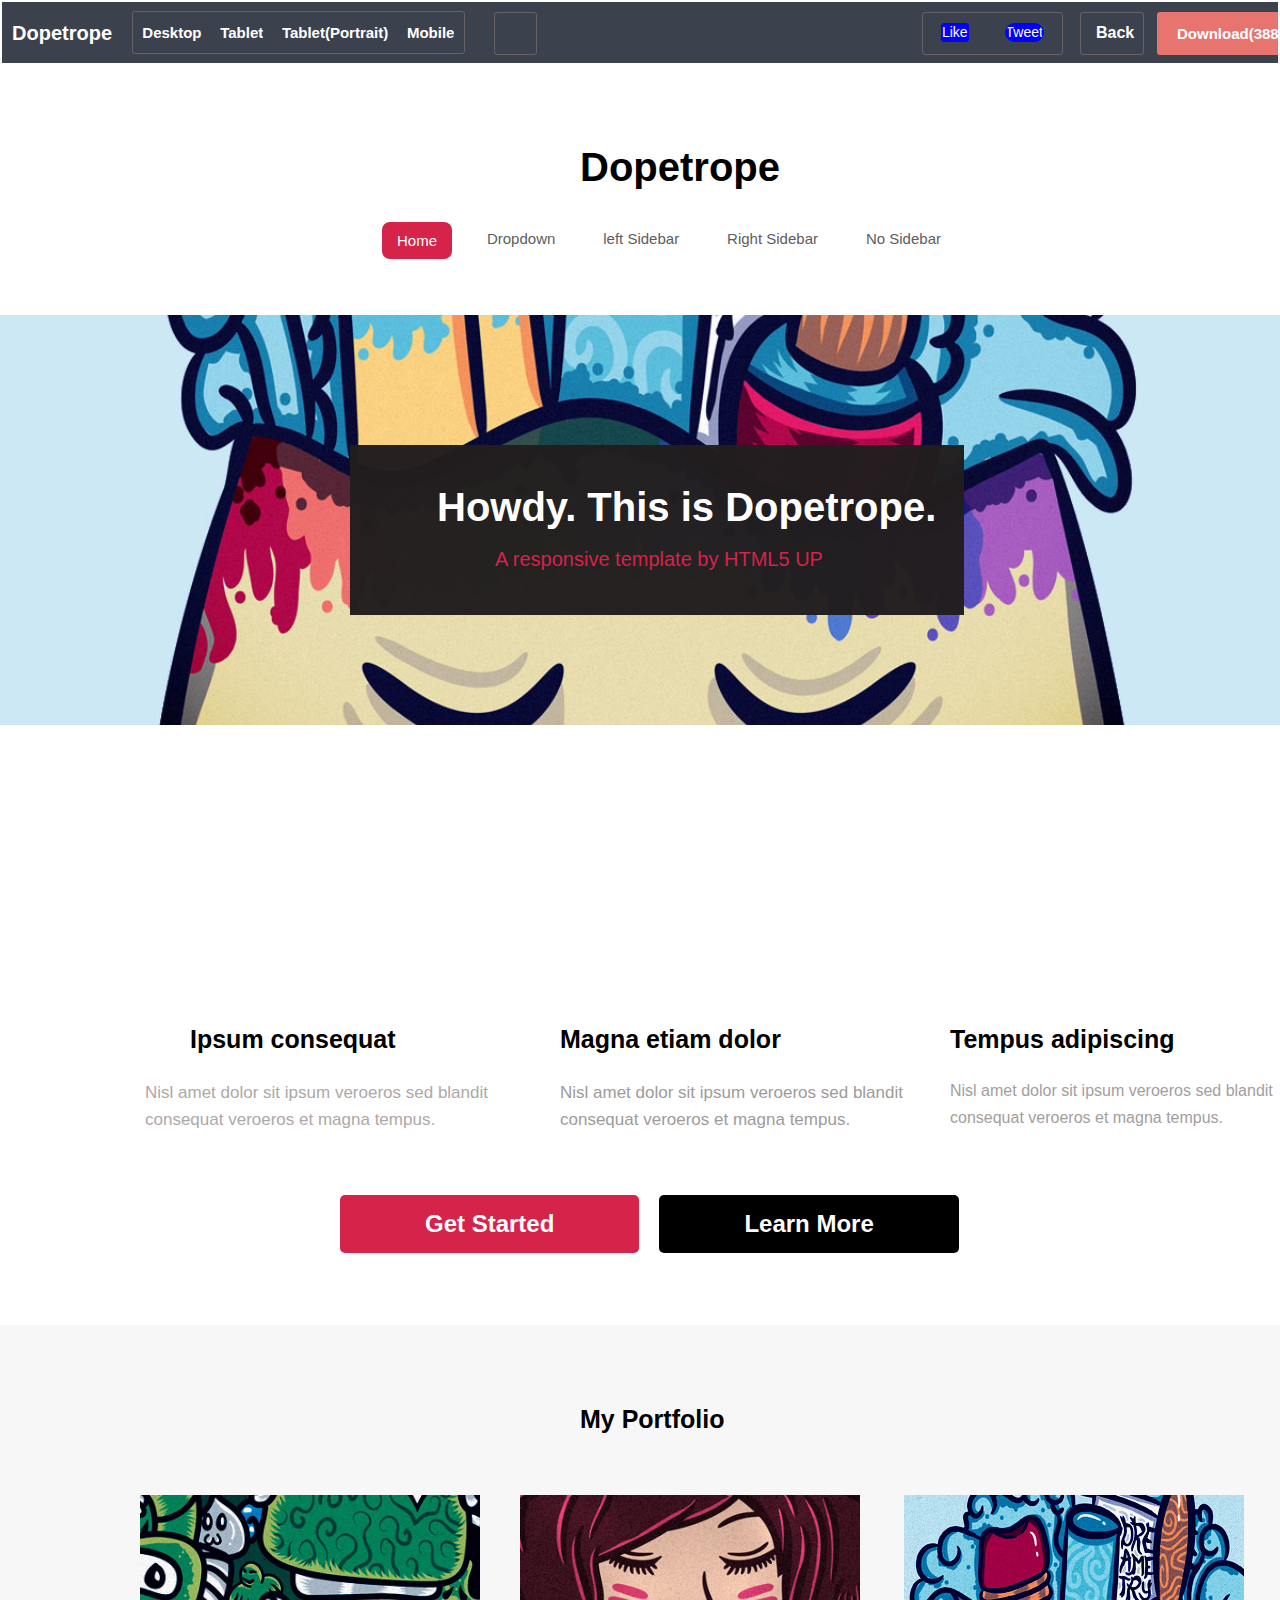
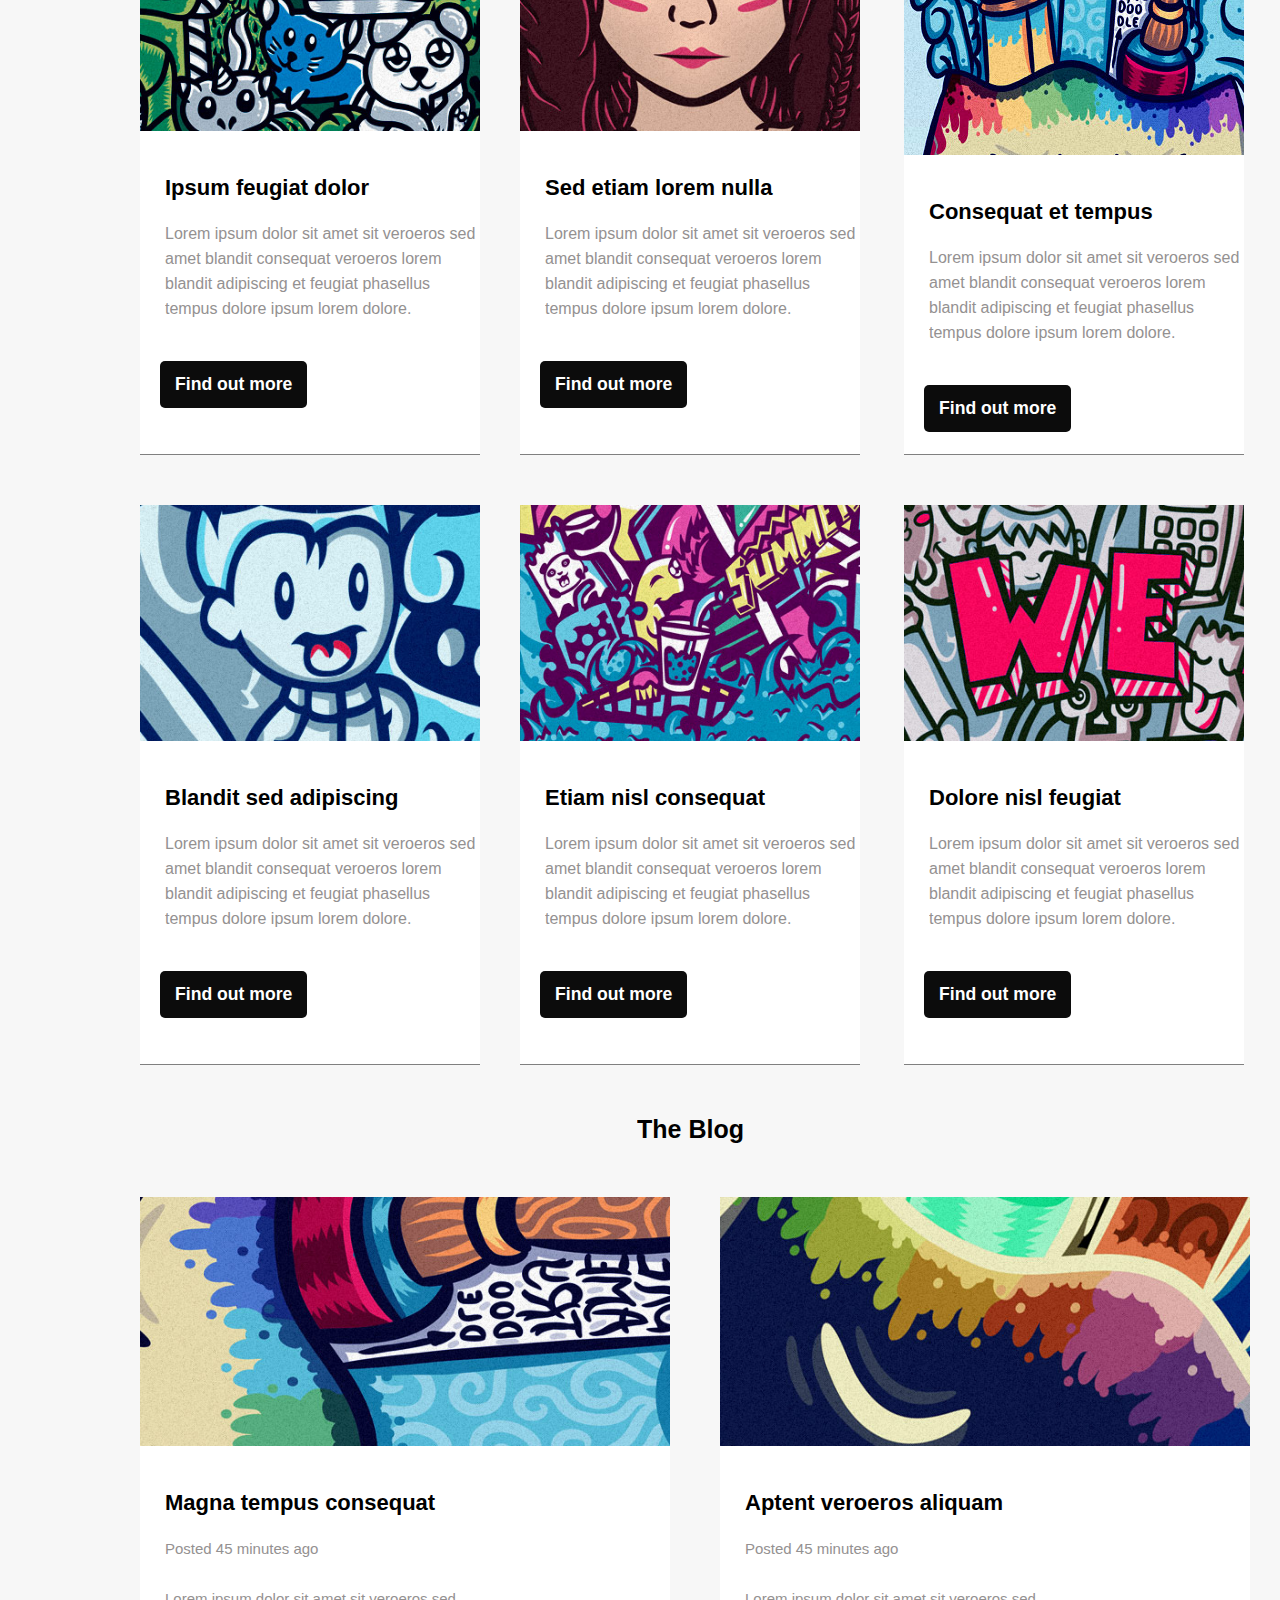
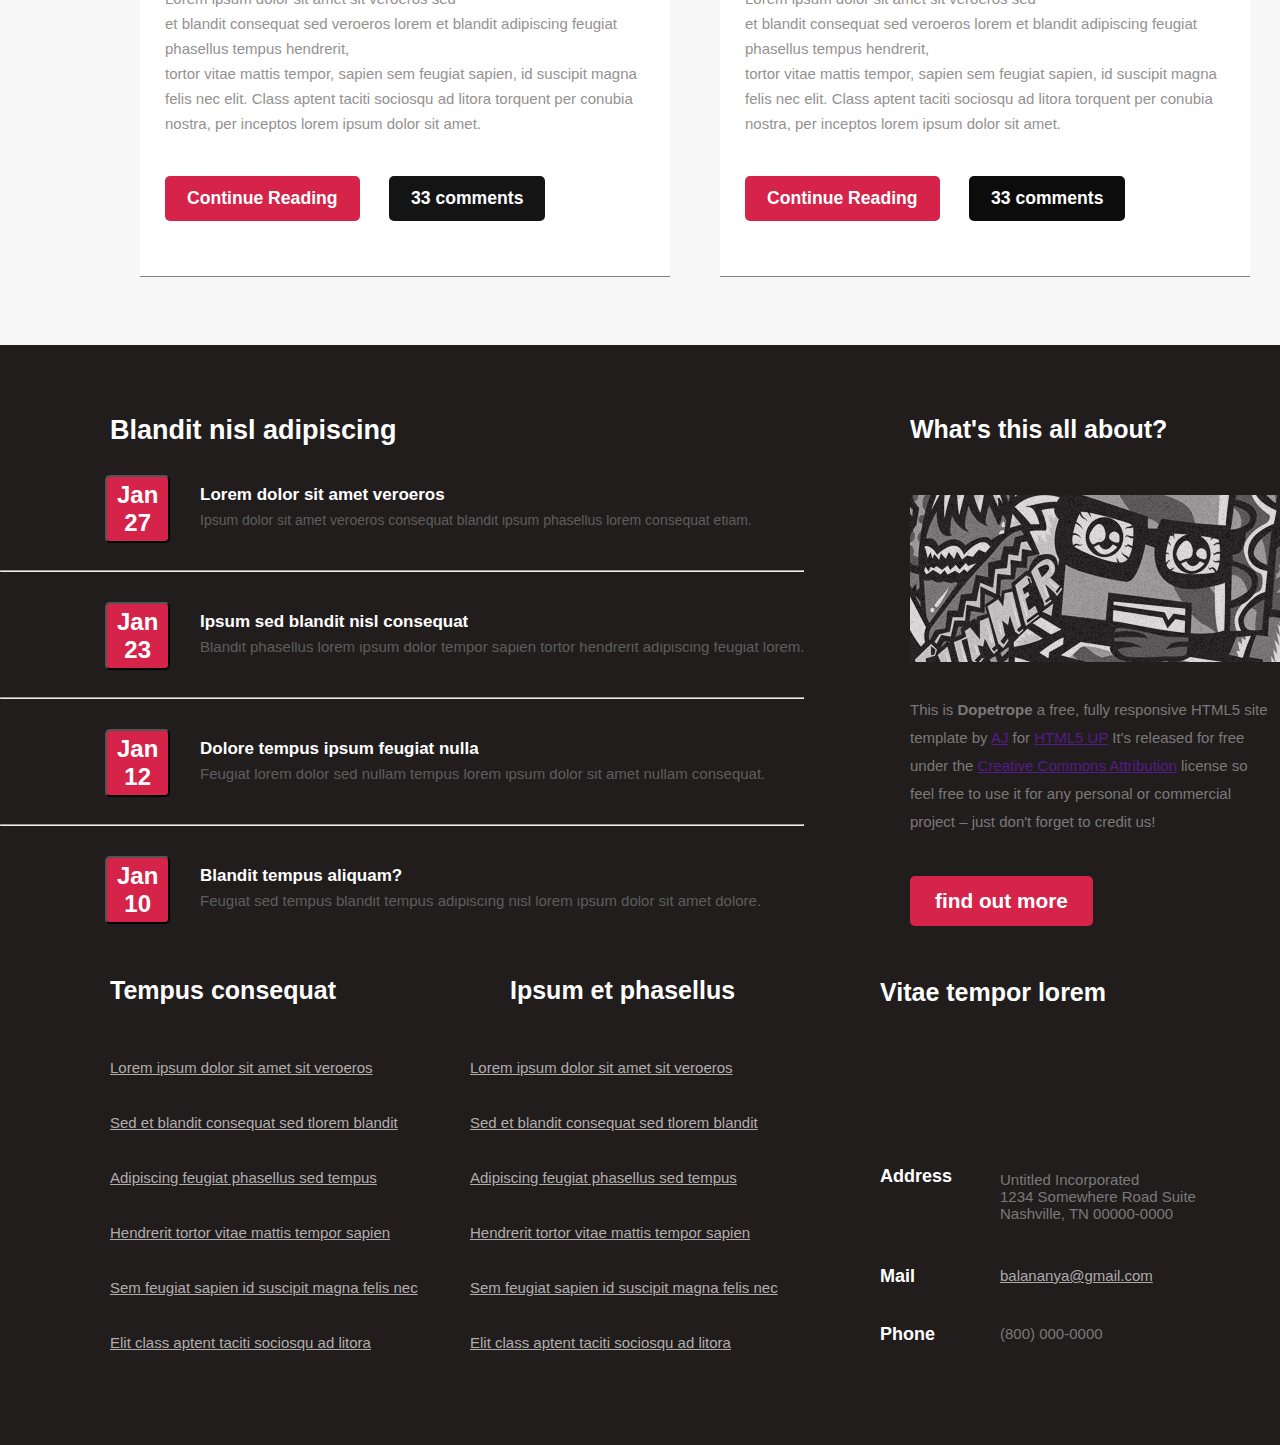
<file: index.html>
<!DOCTYPE html>
<html lang="en">
<head>
    <meta charset="UTF-8">
    <meta name="viewport" content="width=device-width, initial-scale=1.0">
    <title>Dopetrope | HTML5 UP</title>
    <link rel="stylesheet" href="./Dopetrope.css">
    <link rel="stylesheet" href="https://cdnjs.cloudflare.com/ajax/libs/font-awesome/6.4.2/css/all.min.css" integrity="sha512-z3gLpd7yknf1YoNbCzqRKc4qyor8gaKU1qmn+CShxbuBusANI9QpRohGBreCFkKxLhei6S9CQXFEbbKuqLg0DA==" crossorigin="anonymous" referrerpolicy="no-referrer" />
    <link rel="icon" type="image/x-icon" href="C:\Users\Lenovo\Desktop\web-tech\CSS\day12\image\htmlup_logo_icon_169027.png">
</head>
<body>
    <nav>
        <div class="logo">
           <p>Dopetrope</p>
        </div>
        <div class="left">
            <p>Desktop</p>
            <p>Tablet</p>
            <p>Tablet(Portrait)</p>
            <p>Mobile</p>
        </div>
        <div class="left-1">
          <i class="fa-solid fa-share-from-square" style="color: #ffffff;"></i>
        </div>

        <div class="right">
           <p><i class="fa-solid fa-thumbs-up" style="color: #feffff;"></i>Like</p>
           <p style="border-radius: 10px;"><i class="fa-brands fa-twitter" style="color: #fafbfb;" margin-top: 10px;
            margin-left: 10px;
            font-size: 25px;></i>Tweet</p>
        </div>
        <div class="right-1">
            <p>Back</p>
        </div>
        <div class="right-2">
           <button>Download(388,784)</button>
        </div>
    </nav> 

    <section>
        <h1>Dopetrope</h1>
        <div class="list">
          <span
            style="
              border: 2px solid;
              background-color: #d52349;
              color: white;
              border-radius: 10px;
            "
            >Home</span
          >
          <span>Dropdown</span>
          <span>left Sidebar</span>
          <span>Right Sidebar</span>
          <span>No Sidebar</span>
        </div>
      </section>

      <div class="demo">
        <div class="demo1">
          <h1>Howdy. This is Dopetrope.</h1>
          <br />
          <p>A responsive template by HTML5 UP</p>
        </div>
      </div>

      <div class="banner1">
        <h2>Ipsum consequat</h2>
        <p>
          Nisl amet dolor sit ipsum veroeros sed blandit <br />
          <span> consequat veroeros et magna tempus.</span>
        </p>
      </div>
      <div class="banner2">
        <h2>Magna etiam dolor</h2>
        <p>
          Nisl amet dolor sit ipsum veroeros sed blandit <br />
          consequat veroeros et magna tempus.
        </p>
      </div>
      <div class="banner3">
        <h2>Tempus adipiscing</h2>
        <p>
          Nisl amet dolor sit ipsum veroeros sed blandit <br />
          consequat veroeros et magna tempus.
        </p>
      </div>
      <div class="btn">
          <p><button>Get Started</button></p>
          <p><button style="background-color: black">Learn More</button></p>
      </div>

      <div id="portfolio">
        <h2>My Portfolio</h2>
        <div class="img1">
          <img src="./image/pic02.jpg" alt="" style="width: 100%" />
          <h3>Ipsum feugiat dolor</h3>
          <p>
            Lorem ipsum dolor sit amet sit veroeros sed <br />
            amet blandit consequat veroeros lorem <br />
            blandit adipiscing et feugiat phasellus <br />
            tempus dolore ipsum lorem dolore.
          </p>
          <button>Find out more</button>
        </div>
  
        <div class="img2">
          <img src="./image/pic03.jpg" alt="" style="width: 100%" />
          <h3>Sed etiam lorem nulla</h3>
          <p>
            Lorem ipsum dolor sit amet sit veroeros sed <br />
            amet blandit consequat veroeros lorem <br />
            blandit adipiscing et feugiat phasellus <br />
            tempus dolore ipsum lorem dolore.
          </p>
          <button>Find out more</button>
        </div>
  
        <div class="img3">
          <img src="./image/pic04.jpg" alt=""  />
          <h3>Consequat et tempus</h3>
          <p>
            Lorem ipsum dolor sit amet sit veroeros sed <br />
            amet blandit consequat veroeros lorem <br />
            blandit adipiscing et feugiat phasellus <br />
            tempus dolore ipsum lorem dolore.
          </p>
          <button>Find out more</button>
        </div>
  
        <div class="img4">
          <img src="./image/pic05.jpg" alt="" style="width: 100%" />
          <h3>Blandit sed adipiscing</h3>
          <p>
            Lorem ipsum dolor sit amet sit veroeros sed <br />
            amet blandit consequat veroeros lorem <br />
            blandit adipiscing et feugiat phasellus <br />
            tempus dolore ipsum lorem dolore.
          </p>
          <button>Find out more</button>
        </div>
        <div class="img5">
          <img src="./image/pic06.jpg" alt="" style="width: 100%" />
          <h3>Etiam nisl consequat</h3>
          <p>
            Lorem ipsum dolor sit amet sit veroeros sed <br />
            amet blandit consequat veroeros lorem <br />
            blandit adipiscing et feugiat phasellus <br />
            tempus dolore ipsum lorem dolore.
          </p>
          <button>Find out more</button>
        </div>
        <div class="img6">
          <img src="./image/pic07.jpg" alt="" style="width: 100%" />
          <h3>Dolore nisl feugiat</h3>
          <p>
            Lorem ipsum dolor sit amet sit veroeros sed <br />
            amet blandit consequat veroeros lorem <br />
            blandit adipiscing et feugiat phasellus <br />
            tempus dolore ipsum lorem dolore.
          </p>
          <button>Find out more</button>
        </div>

        <h4>The Blog</h4>
      <div class="blog1">
        <img src="./image/pic08.jpg" alt="" style="width: 100%;"/>
        <h3>Magna tempus consequat</h3>
        <p>
          Posted 45 minutes ago <br /><br />
          Lorem ipsum dolor sit amet sit veroeros sed <br>
          et blandit consequat sed veroeros lorem et blandit adipiscing feugiat phasellus tempus
          hendrerit, <br>tortor vitae mattis tempor, sapien sem feugiat sapien, id
          suscipit magna <br> felis nec elit. Class aptent taciti sociosqu ad litora
          torquent per conubia <br>nostra, per inceptos lorem ipsum dolor sit amet.
        </p>
        <button><i class="fa-solid fa-book" style="color: #8f9292;"></i> Continue Reading</button>
        <button style="background-color: #141415;"><i class="fa-solid fa-comment" style="color: #97979c;"></i> 33 comments</button>
      </div>

      <div class="blog2">
         <img src="./image/pic09.jpg" alt="" style="width: 100%;">
         <h3>Aptent veroeros aliquam</h3>
         <p>
            Posted 45 minutes ago <br /><br />
          Lorem ipsum dolor sit amet sit veroeros sed <br>
          et blandit consequat sed veroeros lorem et blandit adipiscing feugiat phasellus tempus
          hendrerit, <br>tortor vitae mattis tempor, sapien sem feugiat sapien, id
          suscipit magna <br> felis nec elit. Class aptent taciti sociosqu ad litora
          torquent per conubia <br>nostra, per inceptos lorem ipsum dolor sit amet.
         </p>
         <button><i class="fa-solid fa-book" style="color: #b6bbbb;"></i> Continue Reading</button>
         <button style="background-color: #0c0c0c;"><i class="fa-solid fa-comment" style="color: #929294;"></i> 33 comments</button>
      </div>
    </div>

    <div id="footer">
        <section class="sec1">
          <h2>Blandit nisl adipiscing</h2>
          <div class="para1">
            <button>Jan <br> 27</button>
            <h4>Lorem dolor sit amet veroeros</h4>
            <p>Ipsum dolor sit amet veroeros consequat blandit ipsum phasellus lorem consequat etiam.</p>
           <hr>   
          </div>

          <div class="para2">
           <button>Jan <br>23</button>
           <h4>Ipsum sed blandit nisl consequat</h4>
           <p>Blandit phasellus lorem ipsum dolor tempor sapien tortor hendrerit adipiscing feugiat lorem.</p>
           <hr>
          </div>

          <div class="para3">
            <button>Jan <br>12</button>
            <h4>Dolore tempus ipsum feugiat nulla</h4>
            <p>Feugiat lorem dolor sed nullam tempus lorem ipsum dolor sit amet nullam consequat.</p>
            <hr>
          </div>

          <div class="para4">
            <button>Jan <br>10</button>
            <h4>Blandit tempus aliquam?</h4>
            <p>Feugiat sed tempus blandit tempus adipiscing nisl lorem ipsum dolor sit amet dolore.</p>
            
          </div>
        </section>

        <section class="sec2">
           <h2>What's this all about?</h2>
           <img src="./image/pic10.jpg" alt="">
           <p>
            This is <b>Dopetrope </b>a free, fully responsive HTML5 site <br>
            template by <a href=""> AJ</a> for <a href="">HTML5 UP</a> It's released for free <br>
             under the <a href="">Creative Commons Attribution</a> license so <br>
              feel free to use it for any personal or commercial <br>
              project – just don't forget to credit us!
           </p>
           <button>find out more</button>
        </section>

        <div class="sec3">
           <h2>Tempus consequat</h2>
           <div class="anch">
           <a href="">Lorem ipsum dolor sit amet sit veroeros</a> <br>
           <a href="">Sed et blandit consequat sed tlorem blandit</a><br> 
           <a href="">Adipiscing feugiat phasellus sed tempus</a> <br>
           <a href="">Hendrerit tortor vitae mattis tempor sapien</a><br>
           <a href="">Sem feugiat sapien id suscipit magna felis nec</a><br>
           <a href="">Elit class aptent taciti sociosqu ad litora</a>
          </div>
        </div>

        <div class="sec4">
          <h2>Ipsum et phasellus</h2>
          <div class="anch1">
          <a href="">Lorem ipsum dolor sit amet sit veroeros</a>  <br>
           <a href="">Sed et blandit consequat sed tlorem blandit</a> <br>
           <a href="">Adipiscing feugiat phasellus sed tempus</a> <br>
           <a href="">Hendrerit tortor vitae mattis tempor sapien</a> <br>
           <a href="">Sem feugiat sapien id suscipit magna felis nec</a> <br>
           <a href="">Elit class aptent taciti sociosqu ad litora</a>
           </div>
        </div>

        <div class="sec5">
          <h2>Vitae tempor lorem</h2>
            <ul type="none">
              <li><i class="fa-brands fa-square-facebook" style="color: #858586;"></i></li>
              <li><i class="fa-brands fa-square-twitter" style="color: #1120f3;"></i></li>
              <li><i class="fa-brands fa-square-instagram" style="color: #ec0cda;"></i></li>
              <li><i class="fa-brands fa-linkedin" style="color: #0318d3;"></i></li>
              <li><i class="fa-brands fa-square-tumblr" style="color: #808383;"></i></li>
            </ul>
        
           <h4>Address</h4>
           <p id="demo1">Untitled Incorporated <br>
1234 Somewhere Road Suite <br>
Nashville, TN 00000-0000</p>

<h3>Mail</h3>
<p id="demo2"><a href="" style="color:#acaaaa;">balananya@gmail.com</a></p>

<h5>Phone</h5>
<p id="demo3">(800) 000-0000</p>
        </div>
    </div>
</body>
</html>
</file>
<file: Dopetrope.css>
*{
    margin: 0%;
    padding: 0%;
    overflow-x: hidden;
    box-sizing: border-box;
    font-family: 'Source Sans Pro', Arial, sans-serif;
}
nav{
    border:2px solid;
    width: 100%;
    height:65px;
    background: rgba(55, 61, 73, 0.975);
    color: #fff;
    box-shadow: none;
    
}
.logo p{
    font-size: 20px;
    font-weight: 700;
    position: absolute;
    margin-top: 20px;
    margin-left: 10px;
}
.left{
    border:1px solid rgb(101, 99, 99);
    display: flex;
    height:43px;
    width:26%;
    position: absolute;
    margin-left: 130px;
    justify-content: space-around;
    align-items: center;
    margin-top: 9px;
    font-size: 15px;
    font-weight: 700;
    border-radius: 3px;
}
.left-1{
    border:1px solid rgb(101, 99, 99);
    width:43px;
    height:43px;
    position: absolute;
    /* align-items: center; */
    margin-left: 492px ;
    margin-top: 10px;
    border-radius: 3px;
}
.left-1 i{
    margin-top: 10px;
    margin-left: 10px;
    font-size: 25px;
}
.right{
    border:1px solid rgb(101, 99, 99);
    height:43px;
    width:11%;
    display: flex;
    position: absolute;
    margin-left: 920px;
    margin-top: 10px;
    justify-content: space-around;
    border-radius: 3px;
    /* align-content: center; */
   
}
.right p{
    border:1px solid blue;
     border-radius: 2px;
     height:19px;
     font-size: 14px;
     /* padding-top: 20px ; */
     margin-top: 10px;
     background-color: blue;
     border-radius: 3px;
}
.right-1 p{
    border:1px solid rgb(101, 99, 99);
  width:5%;
  height:43px;
  position: absolute;
  margin-left:1078px ;
  margin-top: 10px;
  padding-top: 11px;
  padding-left: 15px;
  font-weight: 700;
  border-radius: 3px;
  
  /* align-items: center; */
}
.right-2 button{
    padding: 13px 20px;
    margin-top: 10px;
    font-size: 15px;
   margin-left: 1155px;
   /* border:none;   */
   cursor: pointer;
   background: #e7746f;
   /* border-color: #e7746f; */
   border-radius: 3px;
   border:none;
   color: white;
   font-weight: 700;
}
section>h1{
    font-weight: 800;
    margin-left: 580px;
    margin-top:80px;
    font-size: 40px;
}
.list{
    position: absolute;
    display: flex;
    /* justify-content: space-between; */
   /* border: 2px solid; */
    margin-left: 380px;
    margin-top:30px;
    /* border: 2px solid; */
    width:45%;
    justify-content: space-between;
}
.list span{
    padding: 10px 15px;
    font-size: 15px;
    font-weight: 500;
    color: #5d5d5d;
}
.demo{
    margin-top: 125px;
    height: 410px;
    width:100%;
    /* border:2px solid; */
    background-image: url(./image/bg_img.jpg);
    background-size: cover;
}
.demo1{
    background-color: rgba(34, 30, 31, 0.98);
    width:48%;
    height: 170px;
    margin-left: 350px;
    margin-top: 130px;
    /* padding: 50px 80px; */
}

.demo h1{    
    font-size: 40px;
    color: white;
    font-weight: 700;
    margin-left: 87px;
    margin-top: 40px;
}
.demo p{    
    font-size: 20px;
    color: white;
    /* font-weight: 300; */
    color:#d52349;
    margin-left: 145px;
    font-weight: 500;
}

.banner1{
    position: absolute;
    margin-top: 300px;
}
.banner1 h2{
    /* position: absolute; */
    font-size: 25px;
    margin-left: 190px;
    margin-top: 0px;
}
.banner1 p{
    font-size: 17px;
    color: #aea8a8;
    margin-left: 145px;
    margin-top: 25px;
    line-height: 27px;
} 
.banner2 {
    position: absolute;
    margin-top: 300px;
}
.banner2 h2{
    font-size: 25px;
    margin-left: 560px;
}
.banner2 p{
    font-size: 17px;
    color: #9e9b9b;
    margin-left: 560px;
    margin-top: 25px;
    line-height: 27px;
} 
.banner3 {
    position: absolute;
    margin-top: 300px;
}
.banner3 h2{
    font-size: 25px;
    margin-left: 950px;
}
.banner3 p{
    font-size: 16px;
    color: #a39e9e;
    margin-left: 950px;
    margin-top: 23px;
    line-height: 27px;
} 
.btn{
    position: absolute;
    margin-top: 470px;  
}
.btn ul{
    display: flex;
    width: 200px;
   margin-left: 400px;
}
.btn {
   margin-left: 320px; 
   display:flex ;
}
.btn p{
    padding-left: 20px;
}
.btn button{
    padding: 15px 85px;
    font-size: 1.5em;
   text-align: center;
   border-radius: 5px;
   background-color: #d52349;
   color:white;
   font-weight: 600;
   cursor:pointer;
   border: none;  
}

#portfolio{
    width: 100%;
    height:2220px;
    /* border:2px solid; */
    position: relative;
    background:#f7f7f7 ;
    margin-top: 600px;
}
#portfolio h2{
    position:absolute;
    margin-top: 80px;
    margin-left: 580px;  
    font-weight: 700;
    font-size: 25px;
}
.img1{
     border:1px solid grey; 
     border-top: none;
     border-left: none;
     border-right: none;
    width:340px;
    height:560px;
    position: absolute;
    margin-top: 170px;
    margin-left: 140px;
    background-color: white;
}
.img1 h3,.img2 h3{
    font-size:22px;
    margin-top:40px;
    margin-left:25px;
}
.img1 p,.img2 p{
    font-size: 16px;
    color: #949191;
    margin-top: 20px;
    line-height: 25px;
    margin-left: 25px;
}
.img1 button ,.img2 button{
    margin-left: 20px;
    margin-top: 40px;
    padding:13px 15px;
    font-size: 1.1em;
    text-align: center;
    border-radius: 5px;
    background-color: #0c0c0c;
    color:white;
    font-weight: 600;
    cursor:pointer;
    border:none;
}
.img2{
    border:1px solid grey; 
    border-top: none;
    border-left: none;
    border-right: none;
    width:340px;
    height:560px;
    position: absolute;
    margin-top: 170px;
    margin-left: 520px;
    background-color: white;
}

.img3{
    border:1px solid grey; 
     border-top: none;
     border-left: none;
     border-right: none;
    width:340px;
    height:560px;
    position: absolute;
    margin-top: 170px;
    margin-left: 904px;
    background-color: white;
    
}
.img3 h3{
    font-size:22px;
    margin-top:40px;
    margin-left:25px;
}
.img3 p{
    font-size: 16px;
    color: #949191;
    margin-top: 20px;
    line-height: 25px;
    margin-left: 25px;
}
.img3 button{
    margin-left: 20px;
    margin-top: 40px;
    padding:13px 15px;
    font-size: 1.1em;
    text-align: center;
    border-radius: 5px;
    background-color: #0c0c0c;
    color:white;
    font-weight: 600;
    cursor:pointer;
    border:none;
}
.img4{
    border:1px solid grey; 
     border-top: none;
     border-left: none;
     border-right: none;
    width:340px;
    height:560px;
   position: absolute;
   margin-top: 780px;
   margin-left: 140px;
   background-color: white;
}
.img4 h3{
    font-size:22px;
    margin-top:40px;
    margin-left:25px;
}
.img4 p{
    font-size: 16px;
    color: #949191;
    margin-top: 20px;
    line-height: 25px;
    margin-left: 25px;
}
.img4 button{
    margin-left: 20px;
    margin-top: 40px;
    padding:13px 15px;
    font-size: 1.1em;
    text-align: center;
    border-radius: 5px;
    background-color: #0c0c0c;
    color:white;
    font-weight: 600;
    cursor:pointer;
    border:none;
}

.img5{
    border:1px solid grey; 
     border-top: none;
     border-left: none;
     border-right: none; 
    width:340px;
    height:560px;
    position: absolute;
    margin-top: 780px;
    margin-left: 520px;
    background-color: white;
}
.img5 h3{
    font-size:22px;
    margin-top:40px;
    margin-left:25px;
}
.img5 p{
    font-size: 16px;
    color: #949191;
    margin-top: 20px;
    line-height: 25px;
    margin-left: 25px;
}
.img5 button{
    margin-left: 20px;
    margin-top: 40px;
    padding:13px 15px;
    font-size: 1.1em;
    text-align: center;
    border-radius: 5px;
    background-color: #0c0c0c;
    color:white;
    font-weight: 600;
    cursor:pointer;
    border:none;
}

.img6{
    border:1px solid grey; 
    border-top: none;
    border-left: none;
    border-right: none;
    width:340px;
    height:560px;
    position: absolute;
    margin-top: 780px;
    margin-left: 904px;
    background-color: white;
}
.img6 h3{
    font-size:22px;
    margin-top:40px;
    margin-left:25px;
}
.img6 p{
    font-size: 16px;
    color: #949191;
    margin-top: 20px;
    line-height: 25px;
    margin-left: 25px;
}
.img6 button{
    margin-left: 20px;
    margin-top: 40px;
    padding:13px 15px;
    font-size: 1.1em;
    text-align: center;
    border-radius: 5px;
    background-color: #0c0c0c;
    color:white;
    font-weight: 600;
    cursor:pointer;
    border:none;
}

#portfolio h4{
    position:absolute;
    margin-top: 1390px;
    margin-left: 637px;  
    font-weight: 700;
    font-size: 25px;
}

.blog1{
    border:1px solid grey; 
    border-top: none;
    border-left: none;
    border-right: none;
   width:530px;
   height:680px;
   position: absolute;
   margin-top: 1472px;
   margin-left: 140px;
   background-color: white;
}
.blog1 h3 {
    font-size:22px;
    margin-top:40px;
    margin-left:25px;
 }
 .blog1 p{
    font-size: 15px;
    color: #949191;
    margin-top: 20px;
    line-height: 25px;
    margin-left: 25px;
 }
 .blog1 button{
    margin-left: 25px;
    margin-top: 40px;
    padding:12px 22px;
    font-size: 1.1em;
    text-align: center;
    border-radius: 5px;
    background-color: #d52349;
    color:white;
    font-weight: 700;
    cursor:pointer;
    border:none;
 }
 .blog2{
    border:1px solid grey; 
     border-top: none;
     border-left: none;
     border-right: none;
    width:530px;
    height:680px;
    position: absolute;
    margin-top: 1472px;
    margin-left: 720px;
    background-color: white;
}
.blog2 h3{
    font-size:22px;
    margin-top:40px;
    margin-left:25px;
 }
 .blog2 p{
    font-size: 15px;
    color: #949191;
    margin-top: 20px;
    line-height: 25px;
    margin-left: 25px;
 }
 .blog2 button{
    margin-left: 25px;
    margin-top: 40px;
    padding:12px 22px;
    font-size: 1.1em;
    text-align: center;
    border-radius: 5px;
    background-color: #d52349;
    color:white;
    font-weight: 700;
    cursor:pointer;
    border:none;
 }
 #footer{
    /* border: 2px solid; */
    width: 100%;
    height: 1100px;
    background-color:rgb(34, 29, 29);
    
 }
 .sec1{
    /* border:2px solid red; */
    /* height:620px;
    width:850px; */
    position: absolute;
 }
 .sec1 h2{
    font-size: 27px;
    font-weight: 700;
    margin-top: -10px;
    margin-left: 30px;
    color: white;
    padding: 80px ;
    position: absolute;
 }
 /* .para1{
    border: 2px solid;
    height: 150px;
    width:1050px;
   
 } */
 .para1 button{
    margin-left: 105px;
    margin-top: 130px;
    position: absolute;
    padding:4px 10px;
    font-size: 1.5em;
    text-align: center;
    border-radius: 5px;
    background-color: #d52349;
    color:white;
    font-weight: 700;  
 }
 .para1 h4{
    position: absolute;
    font-size: 17px;
    font-weight: 700;
    margin-top: 140px;
    margin-left: 200px;
    color: white;
 }
 .para1 p{
    font-size: 14px;
    color: #5d5d5d;
    margin-top: 170px;
    line-height: 10px;
    margin-left: 200px;
    margin-bottom: 30px;
    /* border: 2px solid; */
    height:25px;
       
 }

 .para2 button{
    margin-left: 105px;
    margin-top: 30px;
    position: absolute;
    padding:4px 10px;
    font-size: 1.5em;
    text-align: center;
    border-radius: 5px;
    background-color: #d52349;
    color:white;
    font-weight: 700;  
 }
 .para2 h4{
    position: absolute;
    font-size: 17px;
    font-weight: 700;
    margin-top: 40px;
    margin-left: 200px;
    color: white;
 }
 .para2 p{
    font-size: 15px;
    color: #5d5d5d;
    margin-top: 70px;
    line-height: 10px;
    margin-left: 200px;
    margin-bottom: 30px;
    height:25px; 
 }
 .para3 button{
    margin-left: 105px;
    margin-top: 30px;
    position: absolute;
    padding:4px 10px;
    font-size: 1.5em;
    text-align: center;
    border-radius: 5px;
    background-color: #d52349;
    color:white;
    font-weight: 700;  
 }
 .para3 h4{
    position: absolute;
    font-size: 17px;
    font-weight: 700;
    margin-top: 40px;
    margin-left: 200px;
    color: white;
 }
 .para3 p{
    font-size: 15px;
    color: #5d5d5d;
    margin-top: 70px;
    line-height: 10px;
    margin-left: 200px;
    margin-bottom: 30px; 
    height:25px;   
 }
 .para4 button{
    margin-left: 105px;
    margin-top: 30px;
    position: absolute;
    padding:4px 10px;
    font-size: 1.5em;
    text-align: center;
    border-radius: 5px;
    background-color: #d52349;
    color:white;
    font-weight: 700; 
 }
 .para4 h4{
    position: absolute;
    font-size: 17px;
    font-weight: 700;
    margin-top: 40px;
    margin-left: 200px;
    color: white;
 }
 .para4 p{
    font-size: 15px;
    color: #5d5d5d;
    margin-top: 70px;
    line-height: 10px;
    margin-left: 200px;
    margin-bottom: 30px; 
    height:25px;    
 }
  .sec2 h2{
    position: absolute;
    font-size: 25px;
    font-weight: 700;
    margin-top: 70px;
    margin-left: 910px;
    color: white;
  }
  .sec2 img{
     margin-top:150px;
     margin-left: 910px;
  }
  .sec2 p{
    font-size: 15px;
    margin-left: 910px;
    margin-top: 30px;
    line-height: 28px;
    color:#7a7979
  }
  .sec2 button{
    margin-left: 910px;
    margin-top: 40px;
    padding:13px 25px;
    font-size: 1.3em;
    text-align: center;
    border-radius: 5px;
    background-color: #d52349;
    color:white;
    font-weight: 700; 
    border:none;
  }

  .sec3{
    /* border:2px solid red; ; */
    margin-top: 50px;
    /* width:575px;
    height: 850px; */
    position: absolute;
  }
  .sec3 h2{
    margin-left: 110px;
    font-size: 25px;
    font-weight: 700;
    color: white;
  }
  .anch{
    /* border: 2px solid yellow; */
    /* height: 450px;
    width: 575px; */
    margin-left: 110px;
    margin-top: 35px;
    line-height: 55px;
    font-size: 15px;
  }
  .anch a{
    color:#b1adad;
  }
  .sec4{
    /* border:2px solid red; ; */
    margin-top: 50px;
    /* width:575px;
    height: 850px; */
    margin-left: 360px;
    position: absolute;
  }
  .sec4 h2{
    margin-left: 150px;
    font-size: 25px;
    font-weight: 700;
    color: white;
  }
  .anch1{
    /* border: 2px solid yellow; */
    /* height: 450px;
    width: 575px; */
    margin-left: 110px;
    margin-top: 35px;
    line-height: 55px;
    font-size: 15px;
  }
  .anch1 a{
    color:#b1adad;
  }
  /* .sec5{
    display: flex;
  } */
  .sec5{
    height:500px;
  }
  .sec5 h2{
    margin-left: 880px;
    font-size: 25px;
    font-weight: 700;
    margin-top: 52px;
    color: white;
    position: absolute;
  }
  .sec5 ul{
    display:flex;
    margin-top:130px;
    margin-left: 880px;
    position: absolute;
  }
  .sec5 ul li i{
    display: inline-block;
    width: 1em;
    height: 3em;
    text-align: center;
    border-radius: 5px; 
    font-size: 55px;
  }
  .sec5 h4{
    position: absolute;
    font-size: 18px;
    font-weight: 800;
    margin-left: 880px;
    margin-top: 240px;
    color: white;
  }
  .sec5 #demo1{
    font-size: 15px;
    /* font-weight: 800; */
    margin-left: 1000px;
    margin-top: 245px;
    color:#7a7979;
    position: absolute;
  }
  .sec5 h3{
    font-size: 18px;
    font-weight: 800;
    margin-left: 880px;
    margin-top: 340px;
    color: white;
  }
  .sec5 #demo2{
    font-size: 15px;
    /* font-weight: 800; */
    margin-left: 1000px;
    margin-top: -20px;
    color:#7a7979;
  }
  .sec5 h5{
    font-size: 18px;
    font-weight: 800;
    margin-left: 880px;
    margin-top: 40px;
    color: white;
  }
  .sec5 #demo3{
    font-size: 15px;
    /* font-weight: 800; */
    margin-left: 1000px;
    margin-top: -20px;
    color:#7a7979;
  }
</file>
